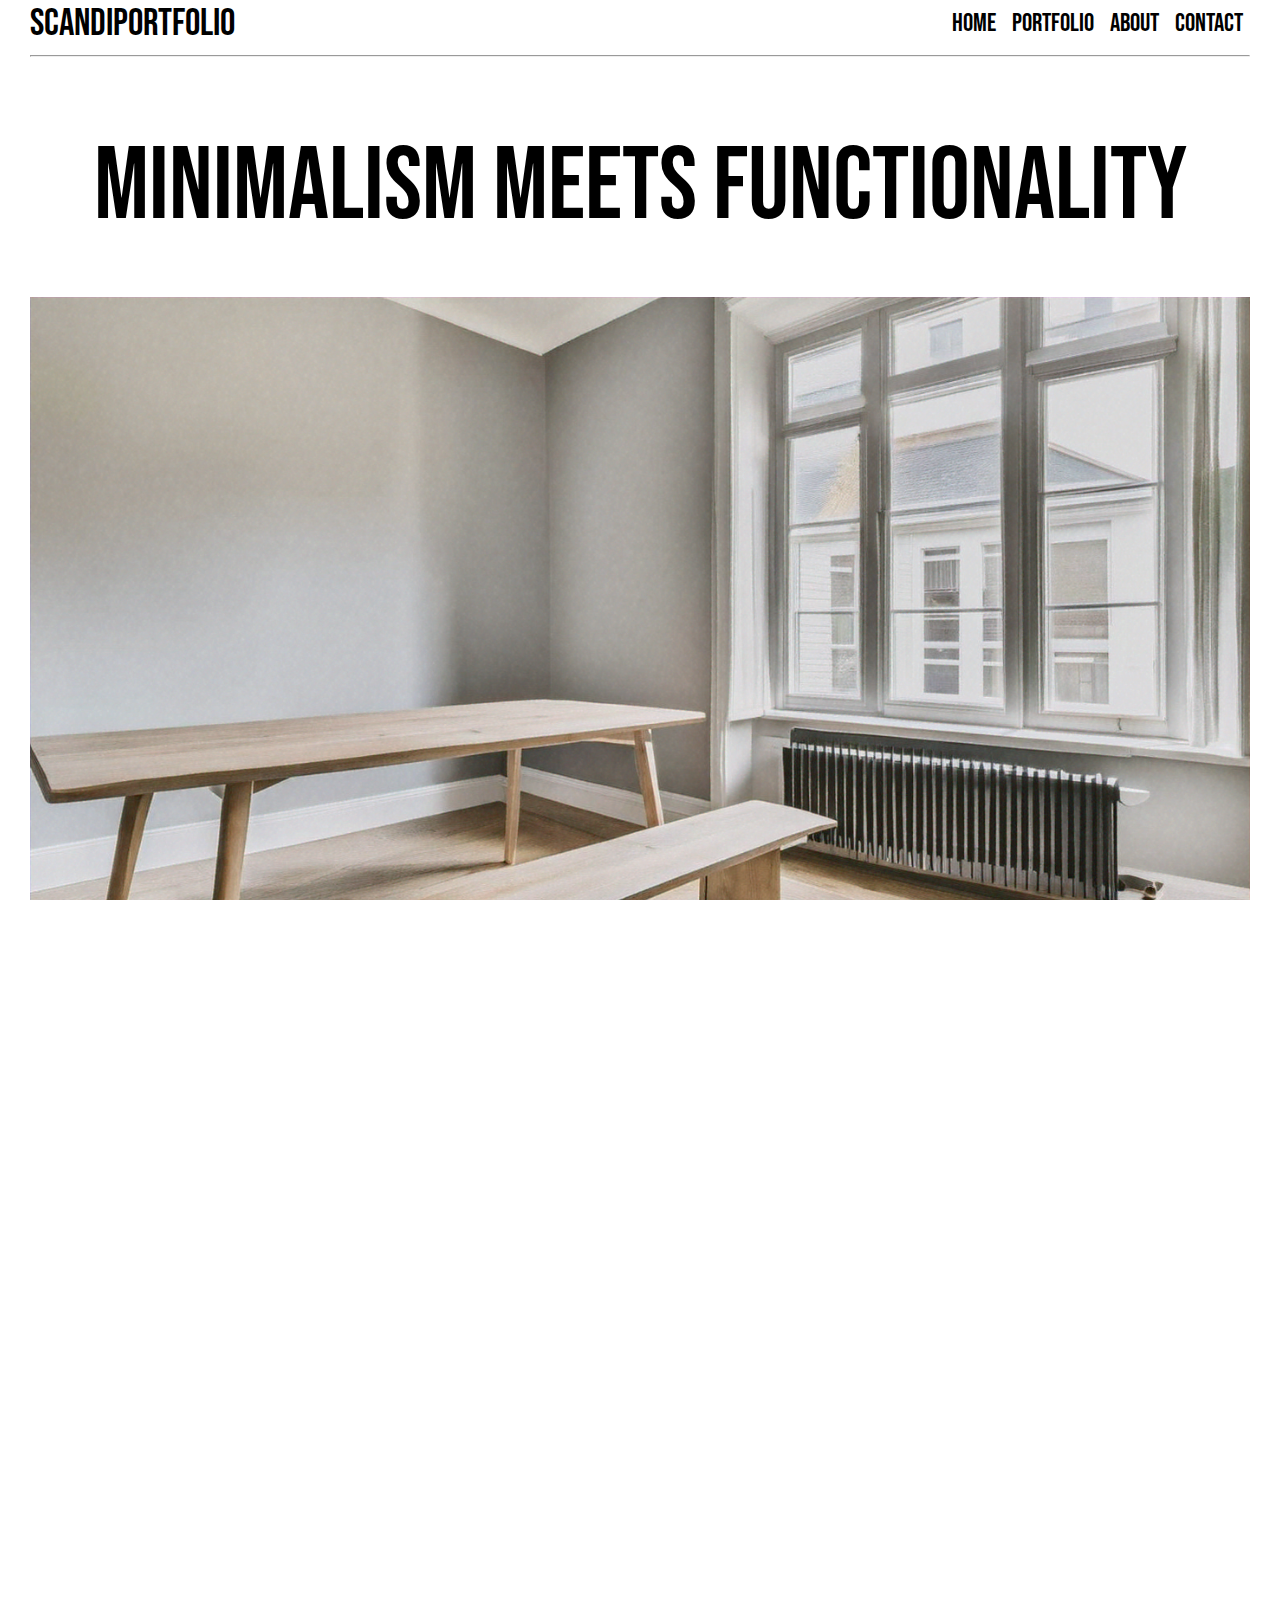
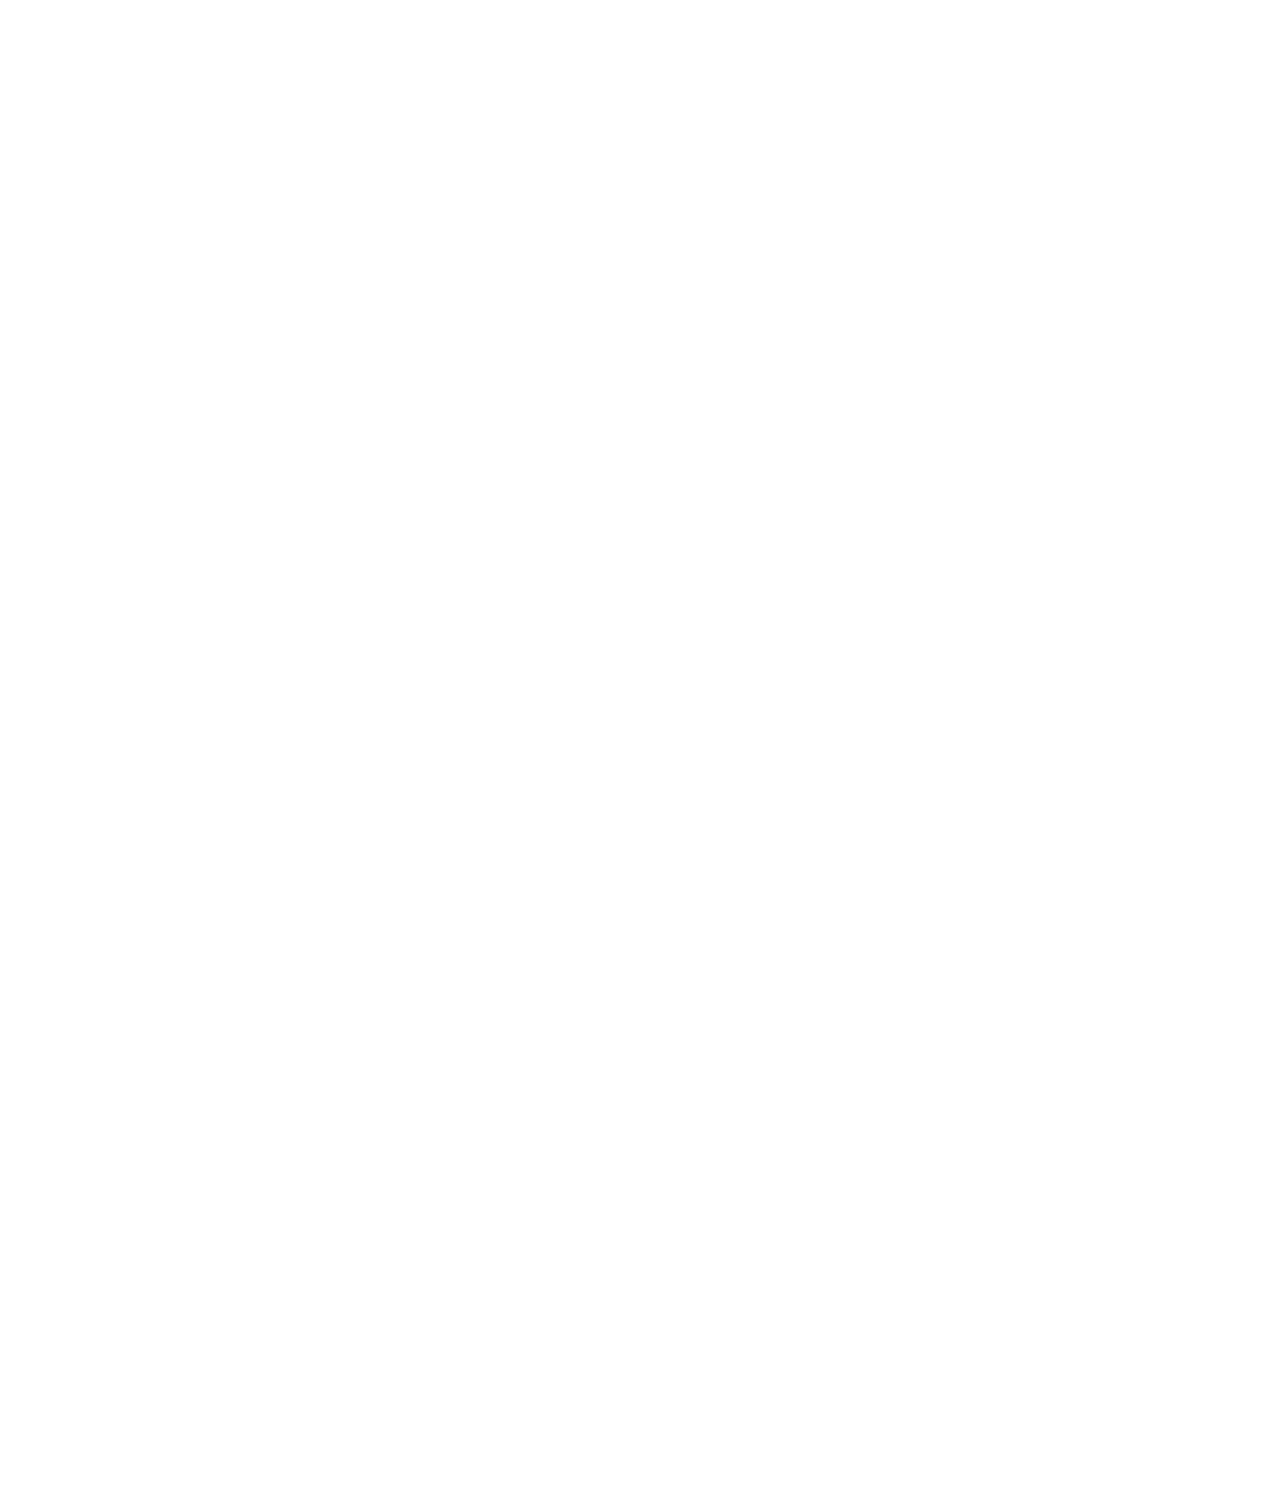
<file: index.html>
<!DOCTYPE html>
<html lang="en">
<head>
    <meta charset="UTF-8">
    <meta name="viewport" content="width=device-width, initial-scale=1.0">
    <title>Document</title>
    <link rel="stylesheet" href="index.css">
</head>
<body>
    <nav>
        <div class="logo">Scandiportfolio</div>
        <div class="nav-buttons">
            <button class="home">HOME</button>
            <button class="home">PORTFOLIO</button>
            <button class="home">ABOUT</button>
            <button class="home">CONTACT</button>
        </div>
    </nav>

    <hr width="device-width">

    <div>
        <div class="main">
            <main class="web-main">
                <div class="title">
                  <h1 class="title-head">MINIMALISM MEETS FUNCTIONALITY</h1>
                  <img class="title-image" src="images/main.png" alt="title-image">
                </div>
              </main>
            </div>

            <div class="imagecontainer">
                <div class="img-grid">
                    <div style="font-family:'RobotoMono';" class="projecttitle">
                        <img src="images/1.png" class="image-grid">
                        <div class="imgname">Project 1</div>
                        <div class="imgdes">Design</div>
                    </div>
                    <div style="font-family:'RobotoMono';" class="projecttitle">
                        <img src="images/2.png" class="image-grid">
                        <div class="imgname">Project 2</div>
                        <div class="imgdes">Photography</div>
                    </div>
                    
                    <div style="font-family:'RobotoMono';" class="projecttitle">
                        <img src="images/3.png" class="image-grid">
                        <div class="imgname">Project 3</div>
                        <div class="imgdes">Illustration</div>
                    </div>
                    
                    <div style="font-family:'RobotoMono';" class="projecttitle">
                        <img src="images/4.png" class="image-grid">
                        <div class="imgname">Project 4</div>
                        <div class="imgdes">Branding</div>
                    </div>
                    
                    <div style="font-family:'RobotoMono';" class="projecttitle">
                        <img src="images/5.png" class="image-grid">
                        <div class="imgname">Project 5</div>
                        <div class="imgdes">Web Design</div>
                    </div>
                        
                    <div style="font-family:'RobotoMono';" class="projecttitle">
                        <img src="images/6.png" class="image-grid">
                        <div class="imgname">Project 6</div>
                        <div class="imgdes">Graphic Design</div>
                    </div>
                    
                    <div style="font-family:'RobotoMono';" class="projecttitle">
                        <img src="images/7.png" class="image-grid">
                        <div class="imgname">Project 7</div>
                        <div class="imgdes">Art Direction</div>
                    </div>
                    
                    <div style="font-family:'RobotoMono';" class="projecttitle">
                        <img src="images/8.png" class="image-grid">
                        <div class="imgname">Project 8</div>
                        <div class="imgdes">UI/UX</div>
                    </div>
                    
                    <div style="font-family:'RobotoMono';" class="projecttitle">
                        <img src="images/d30de94ffa5ef66de94a5e7756c2859b.png" class="image-grid">Project 9 <br> Product Design
                    </div>
                </div>
               </div>
            </div>

            <div class="description">
                I am a minimalist designer focused on creating clean and <br>functional designs. My work emphasizes simplicity and <br>open space.
            </div>
        
            <div class="welcome">
                <div class="spacer"></div>
                <p class="message">Welcome to my portfolio. Here, you'll find a<br> selection of my recent projects. Each one<br> reflects my commitment to minimalist design<br> and functionality.</p>
            </div>
        </div>
        
        <div class="container">
            <img src="images/bottomimg.png" class="land">
            <div class="social overlay">
                <div class="letsconnect">LET'S CONNECT</div>
                <div class="frame" style="display: flex;">
                    <input type="email" placeholder="Your Email" style="font-family: 'RobotoMono';" class="emailbar" required>
                    <div class="subscribe">Subscribe</div>
                </div>
                <div class="handles">
                    <img src="images/Vector.png" class="click">
                    <img src="images/instagram.png" class="click">
                    <img src="images/twitter.png" class="click">
                </div>
            </div>

        </div>
    </div>
    <footer>
        <P class="copyright">© 2023 ScandiPortfolio</P>
        
        <div class="al">
            <button class="contactme">Contact Me</button>
        </div>
    </footer>
</body>
</html>
</file>
<file: index.css>
@font-face {
    font-family:"Bebas-Neue";
    src: url(bebas-neue/BebasNeue-Regular.ttf)
}
@font-face {
    font-family:'RobotoMono';
    src: url(Roboto_Mono/RobotoMono-VariableFont_wght.ttf);
}

html, body {
    min-height: 100vh;
    height: 100%;
    max-width: 100vw;
    overflow-x: hidden;
}



body{
    margin: 0 30px;
}


nav{
    display: flex;
    justify-content: space-between;
    align-items: center;
}

.nav-buttons {
    margin-right: 1px;
    align-items: center;
}


.logo {
    font-family: 'Bebas-Neue';
    font-size: 3vw;
    font-weight: 400;
    letter-spacing: -4%;
    align-items: center;
}

.home {
    font-family: 'Bebas-Neue';
    background-color: white;
    border: 0;
    transition: 0.3s;
    font-size: 2vw;
    font-weight: 400;
    letter-spacing: -1%;
}

.home:hover {
    background-color: rgb(35, 35, 35);
    color: white;
    border-radius: 5px;
}

.web-main {
    padding: auto 0;
}

.title-head{
    font-family: "BEBAS-NEUE";
    font-size: 8vw;
    font-weight: 500;
    text-align: center;
    margin-bottom: 48px;
    height: auto;
    width: 100%;
    transition-duration: 0.2s;
  }

  .title-head:hover {
    transform: scale(1.05);
    color: #000000;
    text-shadow: #bbbbbb 0 0 10px;

}
  
.title-image{
    width:100%;
    height:auto;
    align-self: center;
}


.img-grid {
    height: auto;
    display: grid;
    grid-template-columns: repeat(3,1fr);
    grid-template-rows: repeat(3,1fr);
    row-gap: 48px;
    column-gap: 48px;
    justify-content: center;

}
.image-grid:hover {
    transform: scale(1.05);
    border-radius: 2px;
    box-shadow: 0px 0px 29px 3px rgb(143, 143, 143);
} 



.image-grid {
    justify-content: center;
    align-items: center;
    width: 100%;
    transition: transform 0.2s;
    gap: 48px;
}

.imagecontainer {
    margin: 48px 0;
}

.projecttitle {
    font-size: 1vw;
}


.description {
    
    font-family: 'Bebas-Neue';
    font-size:3.2vw ;
    text-align: center;
    padding: auto 0;
    transition: transform 0.2s;
}

.description:hover {
    transform: scale(1.1);
    color: #000000;
    text-shadow: #bbbbbb 0 0 10px;

}


.spacer {
    background-color: white;
    width: 50%;
    height: 154px;
}

.welcome {
    display: flex;
    font-size: 1.79vw;
    font-family:'RobotoMono';
    line-height: 32px;
    margin: auto 0;
    padding-bottom: 48px;
}

.land {
    min-width:100vw;
    width: 100%;
    height: auto;
    max-width: 100vw;

}


.letsconnect {
    font-size: 3vw;
    font-weight: 400;
    font-family: 'Bebas-Neue'
}


.subscribe {
    background-color: black;
    width: 10vw;
    height: 5.5vh;
    color: white;
    text-align: center;
    justify-content: center;
    align-content: center;
    border-radius: 8px;
    font-family:'RobotoMono' ;
    font-size: 1.5vw;
    padding: 1px 1vw;

}

.emailbar {
    justify-content: center;
    align-content: center;
    width: 30vw;
    height: 5.5vh;
    border-radius: 8px;
    border: 1px solid black;
    padding: 0 10px;

}
.frame {
    align-items: center;
    justify-content: center;
    gap: 12px;
    margin-top: 48px;
    margin-bottom: 48px;
}

.handles {
    display: flex;
    align-items: center;
    justify-content: center;
    gap: 32px;
    width: 100%;
    height: auto;
}

.container {
        position: relative;
        align-items: center;
        justify-content: center;
        justify-items: center;
        width: 100%;
        height: auto;
        margin: 0px;
        max-width: 100vw;
}



.overlay {
    width: 100%;
    height: auto;
    justify-content: center;
    align-items: center;
    align-content: center;
    position:absolute;
    top:0;
    bottom: 0;
    background: rgb(0, 0, 0);
    background: rgba(0, 0, 0, 0.5); /* Black see-through */
    color: #f1f1f1;
    color: white;
    font-size: 20px;
    padding: 20px;
    text-align: center; 
    max-width: 100vw;
  }


.click {
    transition: transform 0.4s;
}
.click:hover {
    transform: scale(1.5);
}


.social {
    width: 100%;
    height: auto;
}


.contactme {
    width: 100%;
    height:auto ;
    justify-content: end;
    background-color: white;
    font-family: 'RobotoMono';
    border-radius: 8px;
    font-size: 18px;
    font-weight: 400;
    padding: 12px 24px;
    border: 1px solid black;
}

.contactme:hover {
    transform: translateY(-3px);
    box-shadow: 0 10px 20px rgba(0, 0, 0, 0.2);
  }
  
  .contactme:active {
    transform: translateY(-1px);
    box-shadow: 0 5px 10px rgba(0, 0, 0, 0.2);
  }
  
  .contactme::after {
    content: "";
    display: inline-block;
    height: 100%;
    width: 100%;
    border-radius: 100px;
    position: absolute;
    top: 0;
    left: 0;
    z-index: -1;
    transition: all 0.4s;
  }
  
  .contactme::after {
    background-color: #fff;
  }
  
  .contactme:hover::after {
    transform: scaleX(1.4) scaleY(1.6);
    opacity: 0;
  }
  

.copyright {
    font-family:'Bebas-Neue';
    font-size: 2.5vw;
}

footer {
    min-height: 10vh;
    display: flex;
    align-items:baseline;
    justify-content: space-between;
    flex-shrink: 0;
}


.welcome:hover {position:relative;animation:animateleft 1s}

@keyframes animateleft{
    from{left:-300px;opacity:0} to{left:0;opacity:1}
}

@media (max-width: 400px) {
    .title-head {
        font-size: 6vw; 
    }

    .emailbar, .subscribe {
        width: 100%;
    }

    .img-grid {
        grid-template-columns: repeat(2, 1fr); 
        row-gap: 24px;
    }
}

@media (max-width: 768px) {
    .contactme {
        font-size: 16px;
        padding: 10px 20px; 
    }
}

@media (max-width: 480px) {
    .contactme {
        font-size: 14px;
        padding: 8px 16px; 
    }
}
</file>
